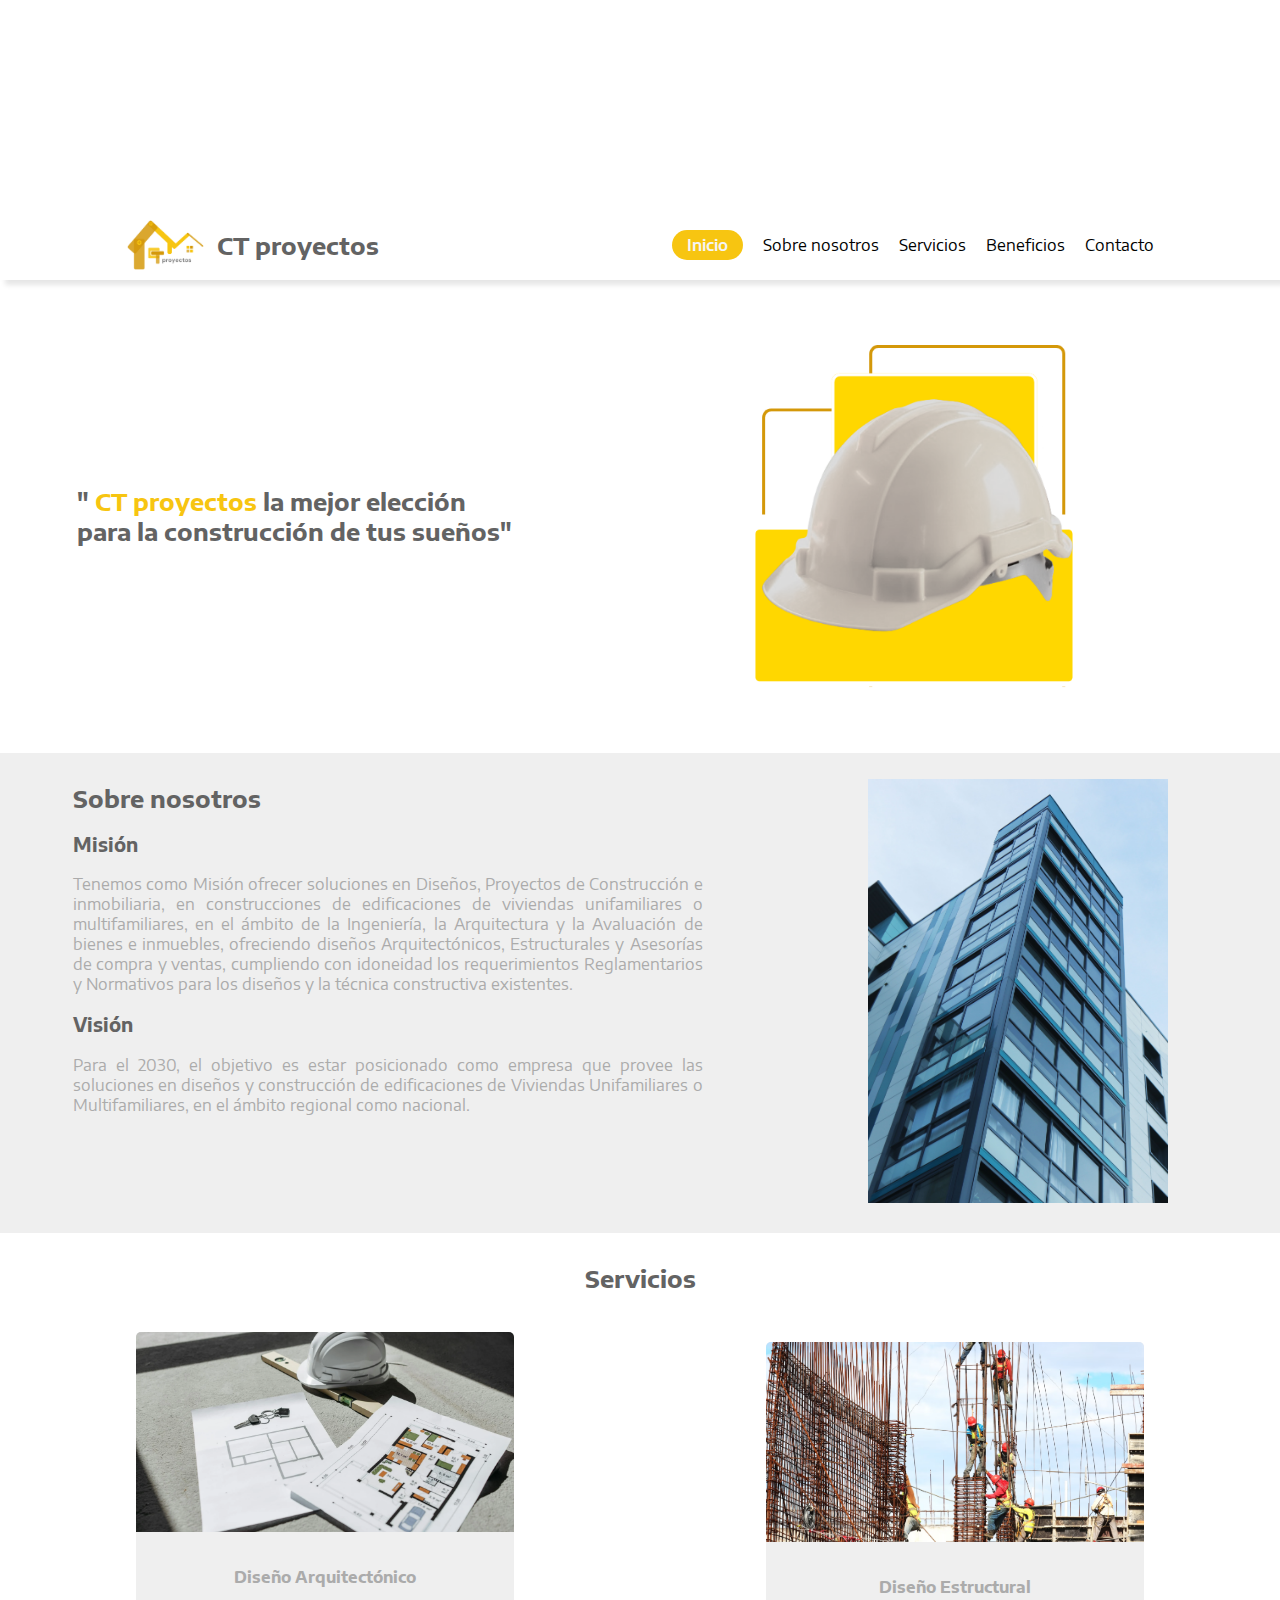
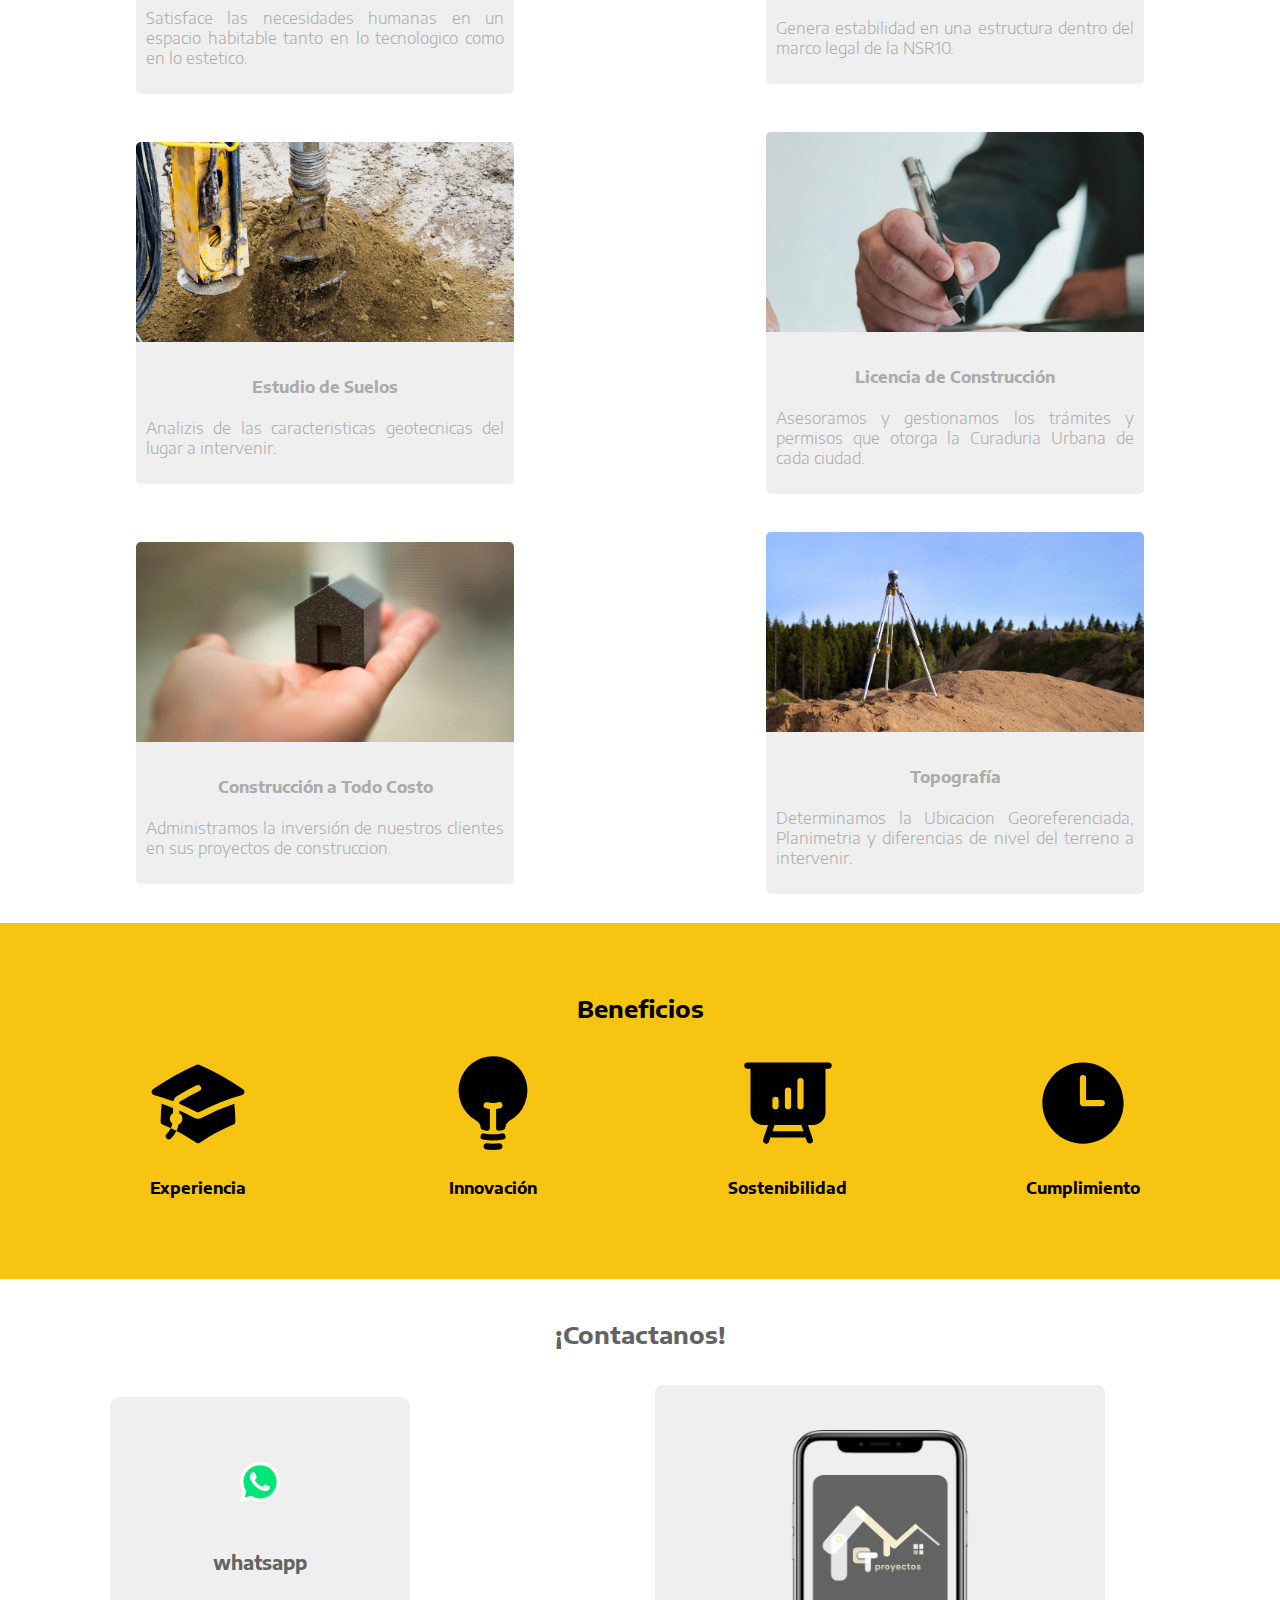
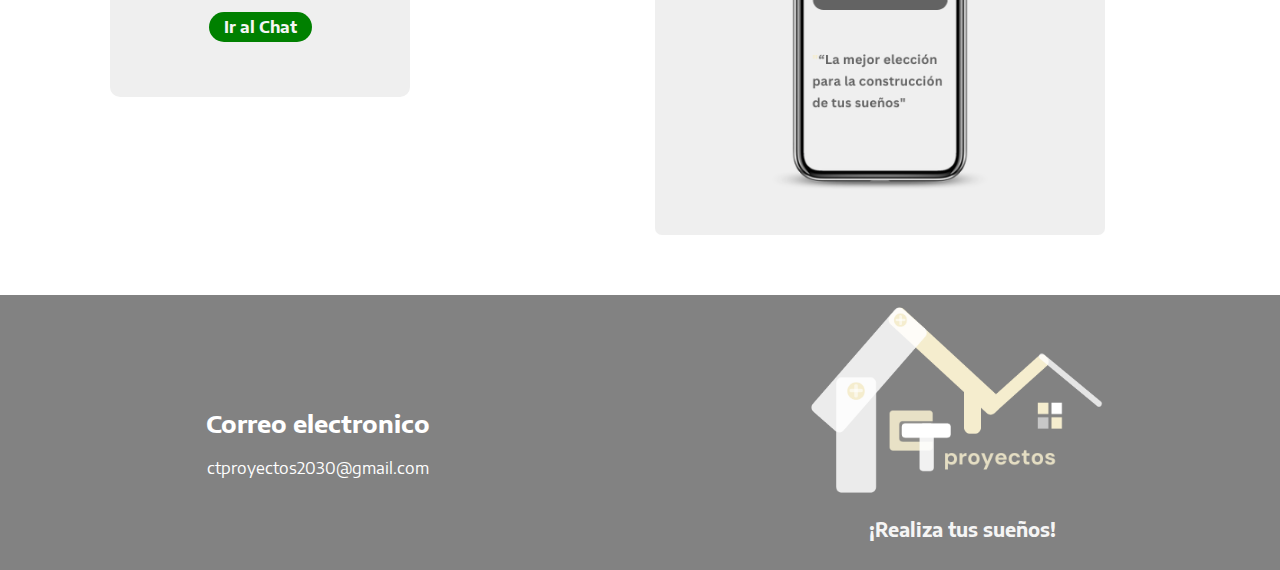
<file: index.html>
<!DOCTYPE html>
<html lang="en">
<head>
    <meta charset="UTF-8">
    <meta name="viewport" content="width=device-width, initial-scale=1.0">
    <link rel="stylesheet" href="https://cdn.jsdelivr.net/npm/bootstrap-icons@1.11.3/font/bootstrap-icons.min.css">
    <link rel="stylesheet" href="principal.css">
    <link rel="preconnect" href="https://fonts.googleapis.com">
    <link rel="preconnect" href="https://fonts.gstatic.com" crossorigin>
    <link href="https://fonts.googleapis.com/css2?family=Encode+Sans+Semi+Expanded:wght@100;200;300;400;500;600;700;800;900&display=swap" rel="stylesheet">
<title>CT_proyectos</title>
</head>
<body>
    <div class="contenedor_imagen_1">
    </div>
<header id="encabezado">
    <nav id="navegador" >
        <div class="titulo">
            <img class="imagen_logo" src="img/Logo_nav.png" alt="Imagen_logo_CT_proyetos">
            <h2>CT proyectos</h2>
        </div>
        <button id="btn_menu_abrir"><i class="bi bi-list"></i></button>
        <div id="Menu">
            <ul id="Menu_lista">
                <li class="listas" id="comienzo"><a href="#bienvenida">Inicio</a></li>
                <li class="listas"><a href="#historia">Sobre nosotros</a></li>
                <li class="listas"><a href="#servicios">Servicios</a></li>
                <li class="listas"><a href="#beneficios">Beneficios</a></li>
                <li class="listas"><a href="#contacto">Contacto</a></li>
                <button id="btn_menu_cerrar"><i class="bi bi-x"></i></button>
            </ul>
        </div>
    </nav>
</header>
<main>
    <section id="bienvenida"> 
        <div class="titulo-bienvenida">
            <h2>" <span>CT proyectos</span> la mejor elección <br> para la construcción de tus sueños"</h2>
        </div>
        <figure class="contenido-imagen-casco">
            <img class="imagen-casco" src="img/casco.png" alt="Casco de contructor">
        </figure>
    </section>
    <section id="historia">
        <div class="texto-historia">
            <h2>Sobre nosotros</h2> 
            <h3>Misión</h3>
            <p>Tenemos como Misión ofrecer soluciones 
                en Diseños, Proyectos de Construcción
                e inmobiliaria, en construcciones de
                edificaciones de viviendas unifamiliares
                o multifamiliares, en el ámbito de la
                    Ingeniería, la Arquitectura y 
                    la Avaluación de bienes e inmuebles,
                    ofreciendo diseños Arquitectónicos,
                    Estructurales y Asesorías de compra 
                    y ventas, cumpliendo con idoneidad 
                    los requerimientos Reglamentarios y
                    Normativos para los diseños y 
                    la técnica constructiva existentes.</p>
    <h3>Visión</h3>
    <p>Para el 2030, el objetivo es estar 
        posicionado como empresa que provee
         las soluciones en diseños y construcción
          de edificaciones de Viviendas Unifamiliares
           o Multifamiliares, en el ámbito regional 
           como nacional.</p>
        </div>
        <figure class="contenedor-img-edificio">
            <img class="edificio-img" src="img/edificio.png" alt="Edificio">
        </figure>
       
    </section>
    <section id="servicios">
        <h2>Servicios</h2>
        <div  class="contenedor-servicios" >
                <div class="servicios-subcontenedor" id="servicio-A">
                        <div class="servicios-card">
                            <img class="imagen-servicio" src="img/Diseño_arquitectonico.png" alt="Imagen beneficio">
                        <article class="texto-servicio-card">
                            <h4>Diseño Arquitectónico</h4>
                            <p>Satisface las necesidades humanas en un espacio habitable tanto en lo tecnologico como en lo estetico.</p>
                        </article>
                    </div>
                </div>        
            <div class="servicios-subcontenedor" id="servicio-B">
                <div class="servicios-card">
                        <img class="imagen-servicio" src="img/Diseño-estructural.png" alt="Imagen beneficio">
                    <article class="texto-servicio-card">
                        <h4>Diseño Estructural</h4>
                        <p>Genera estabilidad en una estructura dentro del marco legal de la NSR10.</p>
                    </article>
                </div>
            </div> 
            <div class="servicios-subcontenedor" id="servicio-C">
                <div class="servicios-card">
                        <img class="imagen-servicio" src="img/estudio-suelos.png" alt="Imagen beneficio">
                    <article class="texto-servicio-card">
                        <h4>Estudio de Suelos</h4>
                        <p>Analizis de las caracteristicas geotecnicas del lugar a intervenir.</p>
                    </article>
                </div>
            </div> 
            <div class="servicios-subcontenedor" id="servicio-D">
                <div class="servicios-card">
                        <img class="imagen-servicio" src="img/topografia.png" alt="Imagen beneficio">
                    <article class="texto-servicio-card">
                        <h4>Topografía</h4>
                        <p>Determinamos la Ubicacion Georeferenciada, Planimetria y diferencias de nivel del terreno a intervenir.</p>
                    </article>
                </div>
            </div> 
            <div class="servicios-subcontenedor" id="servicio-E">
                <div class="servicios-card">
                        <img class="imagen-servicio" src="img/Firma.png" alt="Imagen beneficio">
                    <article class="texto-servicio-card">
                        <h4>Licencia de Construcción</h4>
                        <p>Asesoramos y gestionamos los trámites y permisos que otorga la Curaduria Urbana de cada ciudad.</p>
                    </article>
                </div>
            </div> 
            <div class="servicios-subcontenedor" id="servicio-F">
                <div class="servicios-card">
                        <img class="imagen-servicio" src="img/Todo_costo.png" alt="Imagen beneficio">
                    <article class="texto-servicio-card">
                        <h4>Construcción a Todo Costo</h4>
                        <p>Administramos la inversión de nuestros clientes en sus proyectos de construccion.</p>
                    </article>
                </div>
            </div> 
    </div> 
    </section>
<section id="beneficios">
    <h2>Beneficios</h2>
    <div class="contenedor-cards">
        <div class="subcontenedor-cards">
            <div class="beneficio-card">              
                <article class="texto-beneficio-card">
                    <svg xmlns="http://www.w3.org/2000/svg" viewBox="0 0 24 24" fill="currentColor" class="size-6" width="100px">
                        <path d="M11.7 2.805a.75.75 0 0 1 .6 0A60.65 60.65 0 0 1 22.83 8.72a.75.75 0 0 1-.231 1.337 49.948 49.948 0 0 0-9.902 3.912l-.003.002c-.114.06-.227.119-.34.18a.75.75 0 0 1-.707 0A50.88 50.88 0 0 0 7.5 12.173v-.224c0-.131.067-.248.172-.311a54.615 54.615 0 0 1 4.653-2.52.75.75 0 0 0-.65-1.352 56.123 56.123 0 0 0-4.78 2.589 1.858 1.858 0 0 0-.859 1.228 49.803 49.803 0 0 0-4.634-1.527.75.75 0 0 1-.231-1.337A60.653 60.653 0 0 1 11.7 2.805Z" />
                        <path d="M13.06 15.473a48.45 48.45 0 0 1 7.666-3.282c.134 1.414.22 2.843.255 4.284a.75.75 0 0 1-.46.711 47.87 47.87 0 0 0-8.105 4.342.75.75 0 0 1-.832 0 47.87 47.87 0 0 0-8.104-4.342.75.75 0 0 1-.461-.71c.035-1.442.121-2.87.255-4.286.921.304 1.83.634 2.726.99v1.27a1.5 1.5 0 0 0-.14 2.508c-.09.38-.222.753-.397 1.11.452.213.901.434 1.346.66a6.727 6.727 0 0 0 .551-1.607 1.5 1.5 0 0 0 .14-2.67v-.645a48.549 48.549 0 0 1 3.44 1.667 2.25 2.25 0 0 0 2.12 0Z" />
                        <path d="M4.462 19.462c.42-.419.753-.89 1-1.395.453.214.902.435 1.347.662a6.742 6.742 0 0 1-1.286 1.794.75.75 0 0 1-1.06-1.06Z" />
                      </svg>
                      
                    <h4>Experiencia</h4>
                 </article>
            </div>
            <div class="beneficio-card">
                <svg xmlns="http://www.w3.org/2000/svg" viewBox="0 0 24 24" fill="currentColor" class="size-6" width="100px">
                    <path d="M12 .75a8.25 8.25 0 0 0-4.135 15.39c.686.398 1.115 1.008 1.134 1.623a.75.75 0 0 0 .577.706c.352.083.71.148 1.074.195.323.041.6-.218.6-.544v-4.661a6.714 6.714 0 0 1-.937-.171.75.75 0 1 1 .374-1.453 5.261 5.261 0 0 0 2.626 0 .75.75 0 1 1 .374 1.452 6.712 6.712 0 0 1-.937.172v4.66c0 .327.277.586.6.545.364-.047.722-.112 1.074-.195a.75.75 0 0 0 .577-.706c.02-.615.448-1.225 1.134-1.623A8.25 8.25 0 0 0 12 .75Z" />
                    <path fill-rule="evenodd" d="M9.013 19.9a.75.75 0 0 1 .877-.597 11.319 11.319 0 0 0 4.22 0 .75.75 0 1 1 .28 1.473 12.819 12.819 0 0 1-4.78 0 .75.75 0 0 1-.597-.876ZM9.754 22.344a.75.75 0 0 1 .824-.668 13.682 13.682 0 0 0 2.844 0 .75.75 0 1 1 .156 1.492 15.156 15.156 0 0 1-3.156 0 .75.75 0 0 1-.668-.824Z" clip-rule="evenodd" />
                  </svg>
                <article class="texto-beneficio-card">
                    <h4>Innovación</h4>
                </article>
            </div>
        </div>
        <div class="subcontenedor-cards">
            <div class="beneficio-card">
                <svg xmlns="http://www.w3.org/2000/svg" viewBox="0 0 24 24" fill="currentColor" class="size-6" width="100px">
                    <path fill-rule="evenodd" d="M2.25 2.25a.75.75 0 0 0 0 1.5H3v10.5a3 3 0 0 0 3 3h1.21l-1.172 3.513a.75.75 0 0 0 1.424.474l.329-.987h8.418l.33.987a.75.75 0 0 0 1.422-.474l-1.17-3.513H18a3 3 0 0 0 3-3V3.75h.75a.75.75 0 0 0 0-1.5H2.25Zm6.04 16.5.5-1.5h6.42l.5 1.5H8.29Zm7.46-12a.75.75 0 0 0-1.5 0v6a.75.75 0 0 0 1.5 0v-6Zm-3 2.25a.75.75 0 0 0-1.5 0v3.75a.75.75 0 0 0 1.5 0V9Zm-3 2.25a.75.75 0 0 0-1.5 0v1.5a.75.75 0 0 0 1.5 0v-1.5Z" clip-rule="evenodd" />
                  </svg>
                  
                <article class="texto-beneficio-card">
                    <h4>Sostenibilidad</h4>
                </article>
            </div>
            <div class="beneficio-card">
                <svg xmlns="http://www.w3.org/2000/svg" viewBox="0 0 24 24" fill="currentColor" class="size-6" width="100px">
                    <path fill-rule="evenodd" d="M12 2.25c-5.385 0-9.75 4.365-9.75 9.75s4.365 9.75 9.75 9.75 9.75-4.365 9.75-9.75S17.385 2.25 12 2.25ZM12.75 6a.75.75 0 0 0-1.5 0v6c0 .414.336.75.75.75h4.5a.75.75 0 0 0 0-1.5h-3.75V6Z" clip-rule="evenodd" />
                  </svg>
                              
                <article class="texto-beneficio-card">
                    <h4>Cumplimiento</h4>
                </article>
            </div>       
        </div>
    </div>
        
</section>
<section id="contacto">
<h2>¡Contactanos!</h2>
<div class="contenedor-contacto">
    <div class="contacto-principal">
        <svg viewBox="0 0 256 259" width="40" height="60" xmlns="http://www.w3.org/2000/svg" preserveAspectRatio="xMidYMid"><path d="m67.663 221.823 4.185 2.093c17.44 10.463 36.971 15.346 56.503 15.346 61.385 0 111.609-50.224 111.609-111.609 0-29.297-11.859-57.897-32.785-78.824-20.927-20.927-48.83-32.785-78.824-32.785-61.385 0-111.61 50.224-110.912 112.307 0 20.926 6.278 41.156 16.741 58.594l2.79 4.186-11.16 41.156 41.853-10.464Z" fill="#00E676"/><path d="M219.033 37.668C195.316 13.254 162.531 0 129.048 0 57.898 0 .698 57.897 1.395 128.35c0 22.322 6.278 43.947 16.742 63.478L0 258.096l67.663-17.439c18.834 10.464 39.76 15.347 60.688 15.347 70.453 0 127.653-57.898 127.653-128.35 0-34.181-13.254-66.269-36.97-89.986ZM129.048 234.38c-18.834 0-37.668-4.882-53.712-14.648l-4.185-2.093-40.458 10.463 10.463-39.76-2.79-4.186C7.673 134.63 22.322 69.058 72.546 38.365c50.224-30.692 115.097-16.043 145.79 34.181 30.692 50.224 16.043 115.097-34.18 145.79-16.045 10.463-35.576 16.043-55.108 16.043Zm61.385-77.428-7.673-3.488s-11.16-4.883-18.136-8.371c-.698 0-1.395-.698-2.093-.698-2.093 0-3.488.698-4.883 1.396 0 0-.697.697-10.463 11.858-.698 1.395-2.093 2.093-3.488 2.093h-.698c-.697 0-2.092-.698-2.79-1.395l-3.488-1.395c-7.673-3.488-14.648-7.674-20.229-13.254-1.395-1.395-3.488-2.79-4.883-4.185-4.883-4.883-9.766-10.464-13.253-16.742l-.698-1.395c-.697-.698-.697-1.395-1.395-2.79 0-1.395 0-2.79.698-3.488 0 0 2.79-3.488 4.882-5.58 1.396-1.396 2.093-3.488 3.488-4.883 1.395-2.093 2.093-4.883 1.395-6.976-.697-3.488-9.068-22.322-11.16-26.507-1.396-2.093-2.79-2.79-4.883-3.488H83.01c-1.396 0-2.79.698-4.186.698l-.698.697c-1.395.698-2.79 2.093-4.185 2.79-1.395 1.396-2.093 2.79-3.488 4.186-4.883 6.278-7.673 13.951-7.673 21.624 0 5.58 1.395 11.161 3.488 16.044l.698 2.093c6.278 13.253 14.648 25.112 25.81 35.575l2.79 2.79c2.092 2.093 4.185 3.488 5.58 5.58 14.649 12.557 31.39 21.625 50.224 26.508 2.093.697 4.883.697 6.976 1.395h6.975c3.488 0 7.673-1.395 10.464-2.79 2.092-1.395 3.487-1.395 4.882-2.79l1.396-1.396c1.395-1.395 2.79-2.092 4.185-3.487 1.395-1.395 2.79-2.79 3.488-4.186 1.395-2.79 2.092-6.278 2.79-9.765v-4.883s-.698-.698-2.093-1.395Z" fill="#FFF"/></svg>
        <h3>whatsapp</h3>
        <a class="whatsapp-link" href="https://api.whatsapp.com/send?phone=3004640009" target="_blank">Ir al Chat</a>
     </div>
     <figure class="contenedor-imagen-contacto" >
         <img class="imagen-contacto" src="img/proyectos_celular.png" alt="Celular contacto">
     </figure>
</div>
</section>
</main>
<footer id="footer">
    <section id="info-listas-footer"> 
                <div class="division-info">
                    <h2>Correo electronico</h2>
                    <a href="mailto:ctproyectos2030@gmail.com">ctproyectos2030@gmail.com</a>
                </div>
      </div> 
      <div class="division-info">
      <img class="Logo-footer" src="img/Logo_F.png" alt="Logo de la empresa">
      <h3>¡Realiza tus sueños!</h3>
    </div>
    </section>      
  


        
</footer>



<script src="menu_interactivo.js"></script>
</body>
</html>
</file>
<file: principal.css>
* {
    

    box-sizing: border-box; 

}


html{

    scroll-behavior: smooth;
}

body{

background-color:#ffff;
margin:0;
padding:0;
font-family: "Encode Sans Semi Expanded", serif;
font-weight: 400;
font-style: normal;

}


 @media (max-width:670px){

body{
width:100vw;
overflow-x:hidden;


} 

 
} 

header{
margin:0;
background-color:rgb(255, 255, 255);
width:100%;


}

#encabezado{

    position:sticky;
    top:0;
    z-index:4000;

}

 
.contenedor_imagen_1{
margin:0;
width:100%;
height:210px;
background-image: url('https://images.pexels.com/photos/12096487/pexels-photo-12096487.jpeg?auto=compress&cs=tinysrgb&w=1260&h=750&dpr=2');
background-size: cover;
background-repeat: no-repeat;
background-position: center;

} 



.titulo{

display:flex;
gap:10px;
align-items:center;
position:relative;

}

.imagen_logo{

width:80px;
height:50px;
}




#navegador{
height:70px;
background-color: rgb(255, 255, 255);
color:#636363;
display:flex;
justify-content: space-around;
 box-shadow: 5px 5px 5px rgba(0, 0, 0, 0.101);
position:relative;


}

.listas{

list-style:none;

}


.listas a{

    text-decoration:none;
    color:black;
}



.listas a:hover{
color:#f7c511;

}


#comienzo a{

    color:whitesmoke;
    font-weight: 600;
    background-color: #f7c511;
    padding:5px 15px 5px 15px;
    border-radius: 20px;


}

#comienzo a:hover{

    background-color: #f7f7f7;
    color:#f7c511;

}



/* Menu Responsive */

#btn_menu_abrir{

display:none;
border:0;
font-size: 1.20rem;
background-color: transparent;
position:absolute;
left: 80%;
top:1.2em;
z-index:2000;

}


#Menu_lista{
    align-items:center;
    margin:0;
    height:70px;
    display:flex;
    gap:20px;
    z-index: 2000;
    
    }


 #btn_menu_cerrar{
        display:none;

}


@media(max-width:900px){

 #btn_menu_abrir{

    display:block;
    right: 30px;
}

#Menu{
display:none;

} 



#navegador{

position: relative;
}





#Menu_lista{
width:100%;
flex-direction: column;
align-items: end;
height:150px;
z-index: 4000;
right: 0;


}


#Menu.visible {
    display: block; 
    
} 
#Menu{
    width: 30%;
    height:280px; 
    position:absolute;
    top:120px;
    right:0;
    text-align: start;
    background-color:rgba(170, 170, 170, 0.5);
    border-radius: 2px;
    backdrop-filter: blur(15px) drop-shadow(4px 4px 10px rgba(0, 0, 0, 0.5));
    padding: 1rem 1.6rem 5rem 1rem;
    transform: translateY(-50px);
    z-index: 3000;
   
}



#comienzo a{

border-radius: 10px;
z-index: 2000;

}

#btn_menu_cerrar{
    display:block;

}

#btn_menu_cerrar{

    border:0;
    font-size: 1.20rem;
    background-color: transparent;
    cursor:pointer;
    left:30em;
    top:1.2em;
    color:#ffffff;
    
    
    }


.listas a{

    color: #ffffff;
    font-size: 1em;
}

.listas a:active{

    color: #f7c511;
    
}



}



@media(max-width:400px){
    #btn_menu_abrir{
        transform: translateX(17px);

    }

}



/* configuracion del main */

/* Seccion bienvenida */

#bienvenida{
padding: 20px;
display:flex;
justify-content: space-around;
align-items: center;
}

.titulo-bienvenida h2{
    color:#636363;
}

.titulo-bienvenida h2 span{
color:#f7c511;
}


.contenido-imagen-casco{
    width: 40%;
 text-align: center;

}

.imagen-casco{

width:80%;
padding: 10px;


}

/* bienvenida responsive */

@media(max-width:800px){

    #bienvenida{
   
     flex-direction: column;
        z-index: 1000;
   }    

   .contenido-imagen-casco{
    width: 70%;
    z-index: 1000;

}


}

    /* Sesion historia */

    #historia{

       width:100%;
       box-sizing: border-box;
       padding:10px;
       background-color: #efefef; 
       display: flex;
        justify-content: space-around;



    }


    #historia h2, 
    #historia h3{
        color:#636363;

    }

    #historia div p{

        color: #ababab;

    }

    .edificio-img{

        width:300px;

    }




    .texto-historia{

        width:50%;
        text-align: justify;
    }
    


/* historia responsive */

@media(max-width:800px){
    #historia{

    flex-direction: column-reverse;
    justify-content: center;
    align-items: center;
        z-index: 1000;

    }

    .edificio-img{

        width:100%;
        border: 4px;
        z-index: 500;
    }


    .texto-historia{

        width:90%;
        display: flex;
        flex-direction: column;
        justify-content: center;
        align-items: center;
        z-index: 500;
    }
}







/* Servicios ofrecidos */




#servicios{
    text-align: center;
    padding: 10px;

}


#servicios h2{

color:#636363;
}


.contenedor-servicios{

width:100%;
display: grid;
grid-template-columns: repeat(2, 50%);
grid-template-rows:repeat(3, 400px); 



}


.servicios-card{

    width: 60%;
    max-height: 400px;
    overflow: hidden;
    background-color: #efefef;
    border-radius: 5px;

    
}

.imagen-servicio{
    width:100%;
    height: 200px;
    object-fit: cover;
    
}



.servicios-subcontenedor{
display: flex;
align-items: center;
justify-content: center;
text-align: center;


}

#servicio-A{
grid-column: 1/2;
grid-row: 1/2;
    
}

#servicio-B{
    grid-column: 2/3;
    grid-row: 1/2;
        
}

#servicio-C{
    grid-column: 1/2;
    grid-row: 2/3;
            
}


#servicio-D{
    grid-column: 2/3;
    grid-row: 3/4;
                
}

.texto-servicio-card{
    padding:10px;

}

.texto-servicio-card h4,
.texto-servicio-card p{
 
color:#ababab;
}

.texto-servicio-card p{

    text-align: justify;
    font-weight: 300;
    z-index: 500;
}
 

@media(max-width:800px){





    .contenedor-servicios{

    

       grid-template-columns: repeat(1, 100%);
        grid-template-rows:repeat(6, 400px);
        gap: 20px; 
        z-index: 1000;
        
        
    }



    .servicios-card{

        width: 100%;
        max-height: 400px;

    
        
    }

    #servicio-A{
        grid-column: 1/2;
        grid-row: 1/2;
        z-index: 1000; 
        }
        
        #servicio-B{
            grid-column: 1/2;
            grid-row: 2/3;
            z-index: 1000;   
        }
        
        #servicio-C{
            grid-column: 1/2;
            grid-row: 3/4;
            z-index: 1000;        
        }
        
        
        #servicio-D{
            grid-column: 1/2;
            grid-row: 4/5;
            z-index: 1000;           
        }


}


/* Seccion beneficios */

#beneficios{
width: 100%;
box-sizing: border-box; 
background-color: #f7c511;
padding: 50px;
display: flex;
flex-direction: column;
justify-content: center;
align-items: center;


}

.contenedor-cards{
    width: 100%;
    display: flex;
    flex-direction: row;
    justify-content: space-around;
 
}


.subcontenedor-cards{
width: 50%;
display: flex;
justify-content: space-around;
text-align: center;
}

.beneficio-card{

width: 40%;
padding: 10px;
text-align: center;


}




/* sesion beneficio responsive */

@media(max-width:800px){

    .subcontenedor-cards{
        width: 100%;
flex-direction: column;
justify-content: center;
align-items: center;
z-index: 1500;
        
        }


        .beneficio-card{

            width: 100%;
          z-index: 1000;
            
            
            }
        


}


/* Sesion Contacto */


#contacto{
text-align: center;
padding:20px;

}

#contacto h2{
color:#636363;

}

.contenedor-contacto{
width:100%;
display:flex;
flex-direction: row;
justify-content: space-around;

}

.contacto-principal{
    max-width: 300px;
    width:100%;
    height: 300px;
    transform: translateY(28px);
    display:flex;
    flex-direction: column;
    text-align: center;
    align-items: center;
    justify-content: center;
    gap:20px;
    background-color:#efefef ;
    border-radius: 10px;
}

.contacto-principal h3{
    color:#636363;
}

.whatsapp-link{

    text-decoration: none;
    text-align: center;
    padding:5px 15px 5px 15px;
    background-color: green;
    color:whitesmoke;
    border-radius: 20px;
    font-weight: 700;
    

    
}

.imagen-contacto{
    width:90%;
border-radius: 7px;

}

/* contacto responsive */

@media(max-width:800px){
    .contacto-principal{

        width:40%;
        z-index: 700;

    }

    .contenedor-contacto{

        flex-direction: column-reverse;
       align-items: center;
       z-index: 1000;
        }

        .contacto-principal{
        
        width:300px;
        }


}





 /* Estilización del footer */

 #footer{
   width: 100%;
    background-color: #828282;
    display: flex;
    justify-content: center;
    align-items: center;
    margin-top:20px;

}


#footer h3{
    color:whitesmoke;
}

#info-listas-footer{
    width: 100%;
   display:flex;
   align-items: center;
   text-align: center;
   gap:30px;
   padding: 10px;

  
  
}

 #footer .division-info a{

    text-decoration: none;
color:white;

}


.Logo-footer{

width:50%;


}

    /* contenido de footer responsive */
    


    @media(max-width:800px){
    
        #info-listas-footer{
        
            flex-direction:column;
            align-items: center;
        }
        
        
        .Logo-footer{
    
    width: 30%;
    
        }
        
        } 

    
    @media(max-width:400px){
    


        .listas a{
    font-size:smaller ;
    
        }
    
        .division-info h2{
    
            color:white;
            font-size: small; 
        }
    
    
    
    }
    
    .division-info h2{
    
    color:white;
    }
    
    
    .division-info {
        width:100%;
        justify-content: space-around;
    }
        
    
    
    
    
    #Logo-footer{
     max-width:400px;
    
     height:200px;
     border-radius: 5px;
    
    }
</file>
